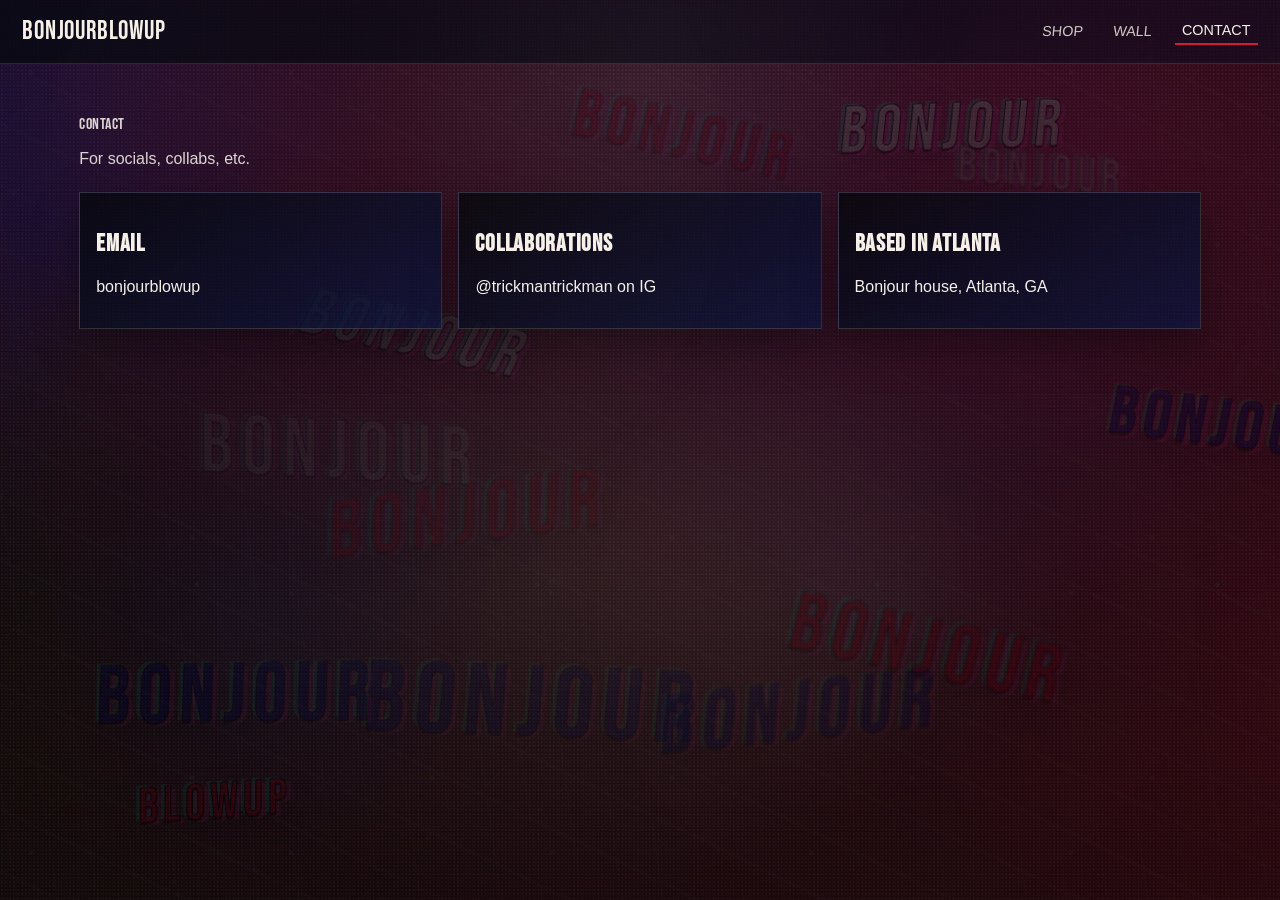
<file: contact.html>
<!DOCTYPE html>
<html lang="en">
<head>
  <meta charset="UTF-8" />
  <meta name="viewport" content="width=device-width, initial-scale=1.0" />
  <title>bonjourblowup | Contact</title>
  <link rel="preconnect" href="https://fonts.googleapis.com" />
  <link rel="preconnect" href="https://fonts.gstatic.com" crossorigin />
  <link href="https://fonts.googleapis.com/css2?family=Bebas+Neue&family=Inter:wght@400;500;600;700;800&display=swap" rel="stylesheet" />
  <link rel="stylesheet" href="style.css" />
</head>
<body>
  <div class="texture-layer texture-layer--noise" aria-hidden="true"></div>
  <div class="texture-layer texture-layer--paint" aria-hidden="true"></div>

  <header class="site-header">
    <a href="index.html" class="brand-mark">bonjourblowup</a>
    <button class="menu-toggle" aria-expanded="false" aria-label="Toggle menu">☰</button>
    <nav class="site-nav">
      <a href="shop.html">Shop</a>
      <a href="wall.html">Wall</a>
      <a href="contact.html" class="active">Contact</a>
    </nav>
  </header>

  <main class="inner-page">
    <!-- Contact section -->
    <section class="page-intro">
      <p class="eyebrow">CONTACT</p>
      <p>For socials, collabs, etc.</p>
    </section>

    <section class="contact-layout">
      <article class="contact-card">
        <h2>email</h2>
        <p>bonjourblowup</p>
      </article>
      <article class="contact-card">
        <h2>Collaborations</h2>
        <p>@trickmantrickman on IG</p>
      </article>
      <article class="contact-card">
        <h2>Based in Atlanta</h2>
        <p>Bonjour house, Atlanta, GA</p>
      </article>
    </section>
  </main>

  <script src="script.js"></script>
</body>
</html>
</file>
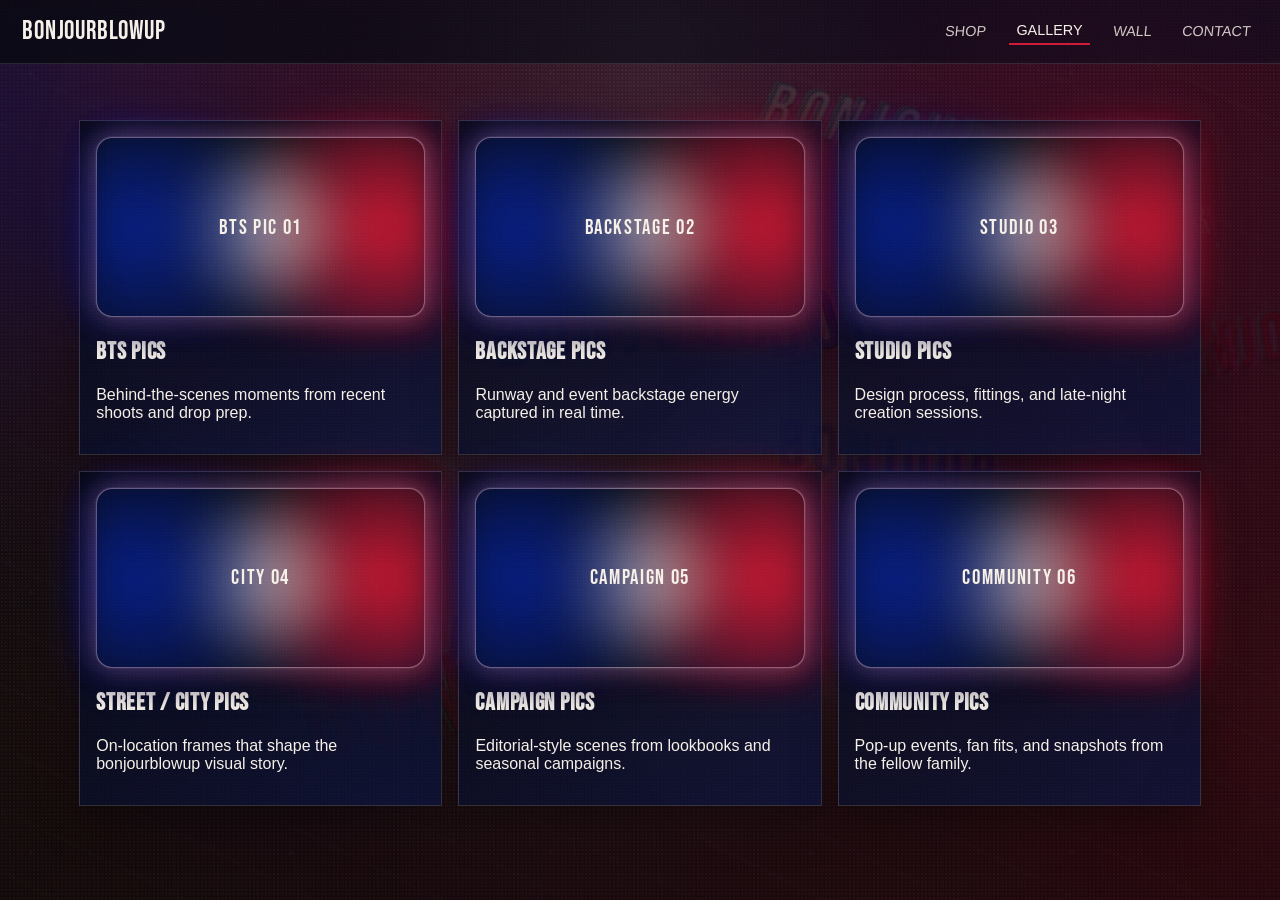
<file: gallery.html>
<!DOCTYPE html>
<html lang="en">
<head>
  <meta charset="UTF-8" />
  <meta name="viewport" content="width=device-width, initial-scale=1.0" />
  <title>bonjourblowup | Gallery</title>
  <link rel="preconnect" href="https://fonts.googleapis.com" />
  <link rel="preconnect" href="https://fonts.gstatic.com" crossorigin />
  <link href="https://fonts.googleapis.com/css2?family=Bebas+Neue&family=Inter:wght@400;500;600;700;800&display=swap" rel="stylesheet" />
  <link rel="stylesheet" href="style.css" />
</head>
<body>
  <div class="texture-layer texture-layer--noise" aria-hidden="true"></div>
  <div class="texture-layer texture-layer--paint" aria-hidden="true"></div>

  <header class="site-header">
    <a href="index.html" class="brand-mark">bonjourblowup</a>
    <button class="menu-toggle" aria-expanded="false" aria-label="Toggle menu">☰</button>
    <nav class="site-nav">
      <a href="shop.html">Shop</a>
      <a href="gallery.html" class="active">Gallery</a>
      <a href="wall.html">Wall</a>
      <a href="contact.html">Contact</a>
    </nav>
  </header>

  <main class="inner-page">
    <section class="gallery-grid" aria-label="Photo gallery placeholders">
      <article class="gallery-tile">
        <div class="gallery-placeholder">BTS PIC 01</div>
        <h2>BTS Pics</h2>
        <p>Behind-the-scenes moments from recent shoots and drop prep.</p>
      </article>
      <article class="gallery-tile">
        <div class="gallery-placeholder">BACKSTAGE 02</div>
        <h2>Backstage Pics</h2>
        <p>Runway and event backstage energy captured in real time.</p>
      </article>
      <article class="gallery-tile">
        <div class="gallery-placeholder">STUDIO 03</div>
        <h2>Studio Pics</h2>
        <p>Design process, fittings, and late-night creation sessions.</p>
      </article>
      <article class="gallery-tile">
        <div class="gallery-placeholder">CITY 04</div>
        <h2>Street / City Pics</h2>
        <p>On-location frames that shape the bonjourblowup visual story.</p>
      </article>
      <article class="gallery-tile">
        <div class="gallery-placeholder">CAMPAIGN 05</div>
        <h2>Campaign Pics</h2>
        <p>Editorial-style scenes from lookbooks and seasonal campaigns.</p>
      </article>
      <article class="gallery-tile">
        <div class="gallery-placeholder">COMMUNITY 06</div>
        <h2>Community Pics</h2>
        <p>Pop-up events, fan fits, and snapshots from the fellow family.</p>
      </article>
    </section>
  </main>

  <script src="script.js"></script>
</body>
</html>
</file>
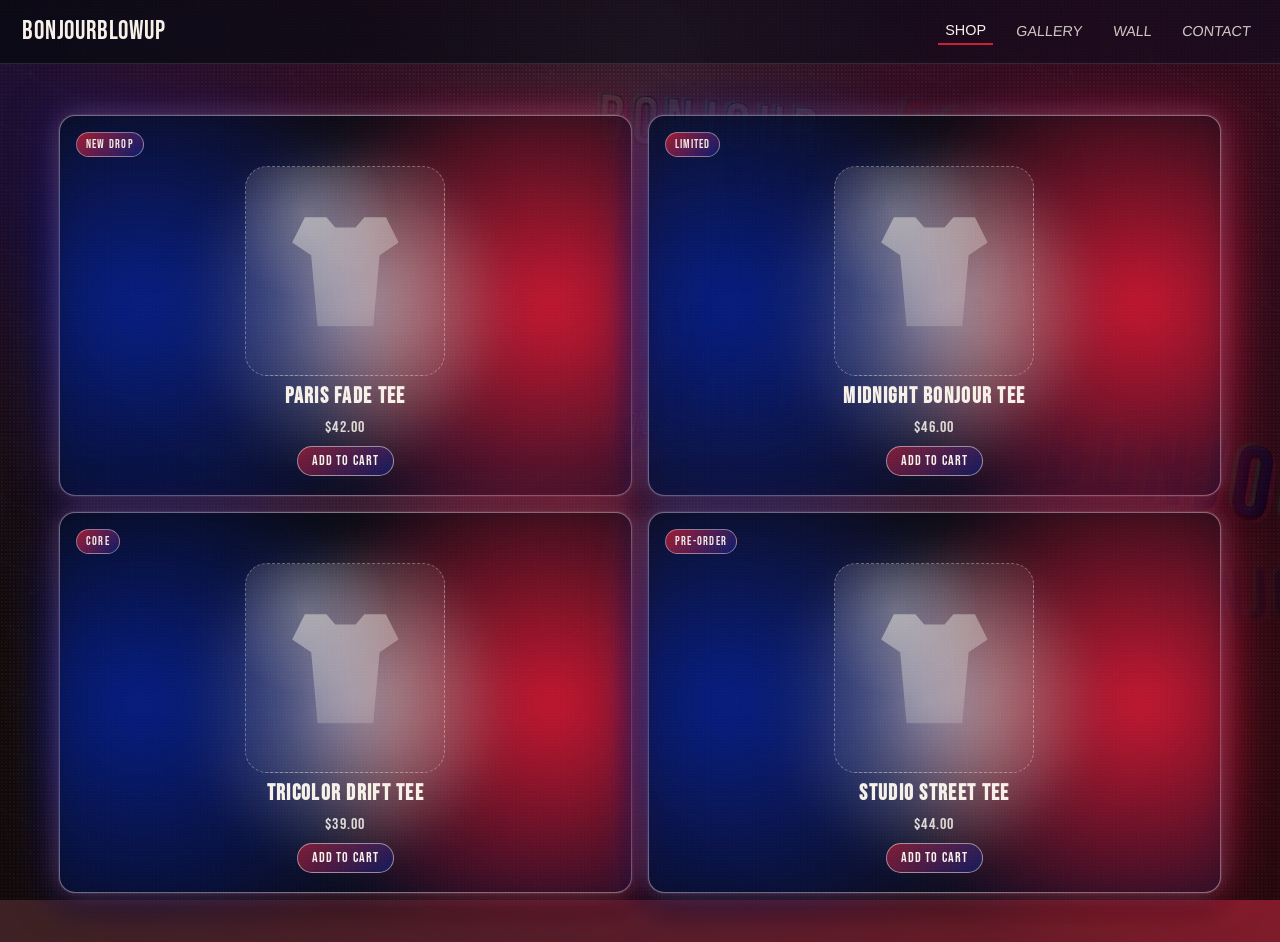
<file: shop.html>
<!DOCTYPE html>
<html lang="en">
<head>
  <meta charset="UTF-8" />
  <meta name="viewport" content="width=device-width, initial-scale=1.0" />
  <title>bonjourblowup | Shop</title>
  <link rel="preconnect" href="https://fonts.googleapis.com" />
  <link rel="preconnect" href="https://fonts.gstatic.com" crossorigin />
  <link href="https://fonts.googleapis.com/css2?family=Bebas+Neue&family=Inter:wght@400;500;600;700;800&display=swap" rel="stylesheet" />
  <link rel="stylesheet" href="style.css" />
</head>
<body>
  <div class="texture-layer texture-layer--noise" aria-hidden="true"></div>
  <div class="texture-layer texture-layer--paint" aria-hidden="true"></div>

  <header class="site-header">
    <a href="index.html" class="brand-mark">bonjourblowup</a>
    <button class="menu-toggle" aria-expanded="false" aria-label="Toggle menu">☰</button>
    <nav class="site-nav">
      <a href="shop.html" class="active">Shop</a>
      <a href="gallery.html">Gallery</a>
      <a href="wall.html">Wall</a>
      <a href="contact.html">Contact</a>
    </nav>
  </header>

  <main class="inner-page shop-page">
    <section class="france-flag-shop" aria-label="Shirt placeholders">
      <article class="shirt-placeholder">
        <p class="shirt-badge">New Drop</p>
        <div class="shirt-silhouette" aria-hidden="true"></div>
        <h2>Paris Fade Tee</h2>
        <p class="shirt-price">$42.00</p>
        <button class="shirt-cta" type="button">Add to cart</button>
      </article>
      <article class="shirt-placeholder">
        <p class="shirt-badge">Limited</p>
        <div class="shirt-silhouette" aria-hidden="true"></div>
        <h2>Midnight Bonjour Tee</h2>
        <p class="shirt-price">$46.00</p>
        <button class="shirt-cta" type="button">Add to cart</button>
      </article>
      <article class="shirt-placeholder">
        <p class="shirt-badge">Core</p>
        <div class="shirt-silhouette" aria-hidden="true"></div>
        <h2>Tricolor Drift Tee</h2>
        <p class="shirt-price">$39.00</p>
        <button class="shirt-cta" type="button">Add to cart</button>
      </article>
      <article class="shirt-placeholder">
        <p class="shirt-badge">Pre-Order</p>
        <div class="shirt-silhouette" aria-hidden="true"></div>
        <h2>Studio Street Tee</h2>
        <p class="shirt-price">$44.00</p>
        <button class="shirt-cta" type="button">Add to cart</button>
      </article>
    </section>
  </main>

  <script src="script.js"></script>
</body>
</html>
</file>
<file: style.css>
/* =========================================
   bonjourblowup - Global Design System
========================================= */
:root {
  --blue: #1236be;
  --blue-deep: #08155f;
  --cream: #f6f0e8;
  --red: #d01b36;
  --black: #0a0a0d;
  --ink: #111320;
  --shadow: 0 16px 40px rgba(0, 0, 0, 0.35);
}

* {
  box-sizing: border-box;
}

html {
  scroll-behavior: smooth;
}

body {
  margin: 0;
  color: var(--cream);
  font-family: "Oswald", sans-serif;
  background:
    conic-gradient(from 100deg at 20% 22%, rgba(255, 28, 28, 0.3), rgba(0, 85, 255, 0.1), rgba(255, 255, 255, 0.05), rgba(255, 28, 28, 0.3)),
    radial-gradient(circle at 10% 14%, rgba(186, 31, 52, 0.56), transparent 34%),
    radial-gradient(circle at 72% 30%, rgba(11, 31, 121, 0.62), transparent 36%),
    radial-gradient(circle at 52% 54%, rgba(246, 240, 232, 0.16), transparent 44%),
    linear-gradient(152deg, #010103 0%, #060714 46%, #050716 67%, #190710 100%);
  min-height: 100vh;
  overflow-x: hidden;
  position: relative;
  isolation: isolate;
}

body.overlay-open {
  overflow: hidden;
}

body.home-page > *:not(.entry-overlay) {
  transition: filter 0.75s cubic-bezier(0.22, 1, 0.36, 1), opacity 0.45s ease;
}

body.home-page.pre-entry > *:not(.entry-overlay) {
  filter: blur(8px);
  pointer-events: none;
  user-select: none;
}

body.home-page.entering-shop > *:not(.entry-overlay) {
  filter: blur(0) saturate(1.08);
  opacity: 1;
}

body.home-page.shop-audio-active .entry-overlay__button {
  animation: buttonHackPulse 0.75s steps(2, end) infinite, buttonAudioFlash 0.24s ease-out 1;
}

body.home-page.shop-audio-active .entry-overlay::after {
  opacity: 0.35;
  filter: brightness(1.15) saturate(1.3);
}

h1,
h2,
h3,
.brand-mark,
.eyebrow,
.tag,
.btn {
  font-family: "Bebas Neue", sans-serif;
  letter-spacing: 0.03em;
}

a {
  color: inherit;
  text-decoration: none;
}

body::before {
  content: "";
  position: fixed;
  inset: -8%;
  z-index: -4;
  pointer-events: none;
  background:
    conic-gradient(from 190deg at 14% 34%, rgba(255, 128, 31, 0.2), rgba(129, 74, 255, 0.22), rgba(255, 68, 189, 0.18), rgba(255, 128, 31, 0.2)),
    radial-gradient(circle at 8% 18%, rgba(11, 31, 121, 0.52), transparent 24%),
    radial-gradient(circle at 24% 68%, rgba(11, 31, 121, 0.44), transparent 19%),
    radial-gradient(circle at 50% 16%, rgba(246, 240, 232, 0.3), transparent 26%),
    radial-gradient(circle at 64% 62%, rgba(246, 240, 232, 0.18), transparent 20%),
    radial-gradient(circle at 79% 26%, rgba(186, 31, 52, 0.48), transparent 20%),
    radial-gradient(circle at 94% 74%, rgba(186, 31, 52, 0.35), transparent 24%);
  filter: blur(14px) saturate(1.15);
  opacity: 0.95;
}

body::after {
  content: "";
  position: fixed;
  inset: 0;
  z-index: -3;
  pointer-events: none;
  opacity: 0.38;
  background-image:
    radial-gradient(circle at 12% 28%, rgba(255, 105, 180, 0.35) 0 2px, transparent 2.5px),
    radial-gradient(circle at 58% 72%, rgba(39, 255, 206, 0.35) 0 2px, transparent 2.5px),
    radial-gradient(circle at 80% 24%, rgba(255, 191, 73, 0.32) 0 2px, transparent 2.5px),
    repeating-linear-gradient(
      26deg,
      transparent 0 24px,
      rgba(255, 255, 255, 0.05) 24px 28px,
      transparent 28px 56px
    );
  background-size: 260px 260px, 340px 340px, 240px 240px, 100% 100%;
  mix-blend-mode: screen;
  filter: blur(0.35px) saturate(1.4) contrast(1.12);
}

body .grit-overlay {
  position: fixed;
  inset: 0;
  pointer-events: none;
}

body .grit-overlay--dark {
  z-index: -2;
  background:
    linear-gradient(180deg, rgba(0, 0, 0, 0.56), rgba(0, 0, 0, 0.72)),
    radial-gradient(circle at 18% 20%, rgba(186, 31, 52, 0.2), transparent 35%),
    radial-gradient(circle at 80% 34%, rgba(11, 31, 121, 0.24), transparent 40%);
}

body .grit-overlay--grain {
  z-index: 45;
  opacity: 0.16;
  mix-blend-mode: soft-light;
  background-image:
    radial-gradient(circle, rgba(255, 255, 255, 0.6) 0.7px, transparent 0.8px),
    radial-gradient(circle, rgba(255, 255, 255, 0.45) 0.7px, transparent 0.8px);
  background-size: 3px 3px, 5px 5px;
  background-position: 0 0, 1px 2px;
  animation: grainShift 0.18s steps(3, end) infinite;
}

body .grit-overlay--scratches {
  z-index: 44;
  opacity: 0.1;
  mix-blend-mode: overlay;
  background-image:
    repeating-linear-gradient(82deg, transparent 0 16px, rgba(255, 255, 255, 0.18) 16px 17px, transparent 17px 40px),
    repeating-linear-gradient(-42deg, transparent 0 22px, rgba(255, 255, 255, 0.14) 22px 23px, transparent 23px 54px),
    radial-gradient(circle at 30% 20%, rgba(255, 255, 255, 0.22), transparent 30%),
    radial-gradient(circle at 70% 68%, rgba(255, 255, 255, 0.18), transparent 28%);
  filter: blur(0.45px);
}

/* =========================================
   Global layered textures
========================================= */
.texture-layer {
  position: fixed;
  inset: 0;
  pointer-events: none;
  z-index: -2;
}

.texture-layer--noise {
  z-index: -1;
  opacity: 0.33;
  background-image:
    radial-gradient(rgba(255, 255, 255, 0.26) 0.8px, transparent 0.8px),
    repeating-linear-gradient(0deg, rgba(255, 255, 255, 0.03) 0 1px, transparent 1px 3px);
  background-size: 4px 4px, 100% 3px;
  mix-blend-mode: soft-light;
  animation: grainShift 0.25s steps(4, end) infinite;
}

.texture-layer--paint {
  background:
    radial-gradient(ellipse at 12% 25%, rgba(11, 31, 121, 0.36) 0%, rgba(11, 31, 121, 0) 46%),
    radial-gradient(ellipse at 44% 64%, rgba(246, 240, 232, 0.18) 0%, rgba(246, 240, 232, 0) 42%),
    radial-gradient(ellipse at 82% 34%, rgba(186, 31, 52, 0.36) 0%, rgba(186, 31, 52, 0) 46%);
  filter: blur(4px);
}

.floating-bonjour-layer {
  position: fixed;
  inset: 0;
  pointer-events: none;
  z-index: -3;
  overflow: hidden;
}

.floating-bonjour {
  position: absolute;
  font-family: "Bebas Neue", sans-serif;
  letter-spacing: 0.1em;
  text-transform: uppercase;
  opacity: var(--alpha, 0.5);
  filter: contrast(1.22) saturate(1.34) blur(var(--blur, 1px));
  transform: rotate(var(--tilt, -4deg)) scale(var(--scale, 1.04)) skewX(var(--skew, -3deg));
  -webkit-text-stroke: 1px rgba(5, 10, 26, 0.92);
  text-shadow:
    0 2px 0 rgba(0, 0, 0, 0.55),
    5px 3px 0 rgba(255, 73, 179, 0.28),
    -4px -2px 0 rgba(64, 255, 212, 0.3),
    -1px 1px 18px rgba(255, 255, 255, 0.12),
    0 8px 26px rgba(0, 0, 0, 0.45);
  animation: bonjourFloat var(--duration, 18s) ease-in-out infinite, bonjourFlicker var(--flicker, 2.4s) steps(2, end) infinite;
  animation-delay: var(--delay, 0s);
  mix-blend-mode: hard-light;
}

.floating-bonjour:nth-child(3n + 1) {
  color: rgba(11, 31, 121, 0.72);
}

.floating-bonjour:nth-child(3n + 2) {
  color: rgba(246, 240, 232, 0.56);
}

.floating-bonjour:nth-child(3n + 3) {
  color: rgba(186, 31, 52, 0.72);
}

@keyframes bonjourFloat {
  0%, 100% { transform: translate3d(0, 0, 0) rotate(-2deg); }
  25% { transform: translate3d(18px, -24px, 0) rotate(0.5deg); }
  50% { transform: translate3d(-14px, -50px, 0) rotate(2deg); }
  75% { transform: translate3d(-22px, -20px, 0) rotate(-1.5deg); }
}

@keyframes bonjourFlicker {
  0%,
  100% {
    opacity: 0.48;
    filter: contrast(1.12) saturate(1.2) blur(1px);
  }
  38% {
    opacity: 0.56;
    filter: contrast(1.24) saturate(1.35) blur(1.35px);
  }
  74% {
    opacity: 0.44;
    filter: contrast(1.02) saturate(1.15) blur(1.15px);
  }
}

/* =========================================
   Header / Navigation
========================================= */
.site-header {
  position: sticky;
  top: 0;
  z-index: 20;
  display: flex;
  align-items: center;
  justify-content: space-between;
  padding: 1rem 1.4rem;
  backdrop-filter: blur(8px);
  background: linear-gradient(90deg, rgba(8, 9, 14, 0.78), rgba(9, 12, 32, 0.46));
  border-bottom: 1px solid rgba(246, 240, 232, 0.12);
}

.brand-mark {
  font-size: clamp(1.5rem, 2vw, 2rem);
  text-transform: uppercase;
}

.site-nav {
  display: flex;
  gap: 1rem;
  align-items: center;
}

.site-nav a {
  opacity: 0.82;
  text-transform: uppercase;
  font-size: 0.9rem;
  padding: 0.35rem 0.45rem;
  border-bottom: 2px solid transparent;
  transition: color 0.35s ease, border-color 0.35s ease, opacity 0.35s ease, transform 0.35s ease;
  transform: skewX(-6deg);
}

.site-nav a:hover,
.site-nav a.active {
  opacity: 1;
  border-color: var(--red);
  transform: translateY(-1px);
}

.menu-toggle {
  display: none;
  background: transparent;
  color: var(--cream);
  border: 1px solid rgba(246, 240, 232, 0.35);
  padding: 0.25rem 0.5rem;
}

/* =========================================
   Hero section
========================================= */
.hero {
  min-height: calc(100vh - 78px);
  position: relative;
  display: grid;
  place-items: center;
  padding: 3rem 1.25rem;
  overflow: hidden;
}

.hero-content {
  max-width: 880px;
  text-align: center;
  position: relative;
  z-index: 3;
}

.eyebrow {
  color: rgba(246, 240, 232, 0.86);
  font-size: 1rem;
  margin: 0 0 0.6rem;
}

.hero h1,
.page-intro h1 {
  margin: 0;
  text-transform: uppercase;
  font-size: clamp(3.8rem, 14vw, 10rem);
  line-height: 0.95;
  text-shadow:
    0 6px 16px rgba(0, 0, 0, 0.7),
    -2px 1px 0 rgba(186, 31, 52, 0.4),
    3px -2px 0 rgba(11, 31, 121, 0.38),
    1px 2px 14px rgba(255, 255, 255, 0.18);
}

.hero-copy {
  margin: 1.2rem auto;
  max-width: 680px;
  font-size: clamp(1rem, 2.3vw, 1.22rem);
  color: rgba(246, 240, 232, 0.95);
}

.hero-title {
  position: relative;
  display: inline-block;
  font-size: clamp(2rem, 8vw, 4.5rem) !important;
  letter-spacing: 0.08em;
  transform: skewX(-4deg) rotate(-0.8deg);
  text-shadow:
    2px 2px 0 rgba(0, 0, 0, 0.95),
    -5px 2px 0 rgba(186, 31, 52, 0.62),
    5px -2px 0 rgba(11, 31, 121, 0.6),
    0 0 20px rgba(246, 240, 232, 0.22),
    0 10px 28px rgba(0, 0, 0, 0.82);
  animation: titleFlicker 8.5s steps(2, end) infinite;
  will-change: filter, transform;
}

.hero-title::before,
.hero-title::after,
.hero-title__layer {
  content: attr(data-title);
  position: absolute;
  inset: 0;
  pointer-events: none;
  text-transform: uppercase;
}

.hero-title::before {
  --layer-x: 8px;
  --layer-y: 3px;
  --layer-r: 0.8deg;
  --layer-skew: -8deg;
  color: rgba(186, 31, 52, 0.68);
  transform: translate(var(--layer-x), var(--layer-y)) skewX(var(--layer-skew, 0deg)) rotate(var(--layer-r));
  filter: blur(1.4px);
  mix-blend-mode: screen;
  animation: titleLayerGlitch 12s steps(1, end) infinite;
}

.hero-title::after {
  --layer-x: -8px;
  --layer-y: -4px;
  --layer-r: -1.2deg;
  color: rgba(55, 124, 255, 0.72);
  transform: translate(var(--layer-x), var(--layer-y)) rotate(var(--layer-r));
  opacity: 0.86;
  animation: titleLayerGlitch 12s steps(1, end) infinite reverse;
}

.hero-title__layer {
  color: rgba(246, 240, 232, 0.4);
  transform: translate(3px, -4px) rotate(0.4deg);
  mix-blend-mode: lighten;
  animation: titleGhostShift 2.7s steps(2, end) infinite;
}

.hero-art {
  position: absolute;
  width: clamp(220px, 26vw, 380px);
  opacity: 0.31;
  filter: saturate(1.08) contrast(1.26) brightness(1.42);
  mix-blend-mode: screen;
  transform: rotate(-8deg) scale(1.04);
}

.hero-art img {
  width: 100%;
  display: block;
}

.hero-art::after {
  content: "";
  position: absolute;
  inset: 0;
  background-image: var(--hero-image);
  background-size: cover;
  background-position: center;
  transform: translate(var(--ghost-x, 12px), var(--ghost-y, 8px)) rotate(var(--ghost-tilt, -2deg)) scale(1.06);
  opacity: 0.35;
  filter: saturate(1.35) contrast(1.35) brightness(1.22);
  mix-blend-mode: overlay;
}

.hero-art--left {
  left: 3%;
  bottom: 10%;
  --hero-image: url("images/bonjour-1.png");
  --ghost-x: 16px;
  --ghost-y: 10px;
  --ghost-tilt: -4deg;
}

.hero-art--right {
  right: 2%;
  top: 13%;
  transform: rotate(12deg) scale(1.05);
  --hero-image: url("images/bonjour-2.png");
  --ghost-x: -14px;
  --ghost-y: 12px;
  --ghost-tilt: 3deg;
  mix-blend-mode: overlay;
}

@keyframes grainShift {
  0% { transform: translate3d(0, 0, 0); }
  25% { transform: translate3d(-1%, 1%, 0); }
  50% { transform: translate3d(1%, -1%, 0); }
  75% { transform: translate3d(0.5%, 1.2%, 0); }
  100% { transform: translate3d(0, 0, 0); }
}

@keyframes titleFlicker {
  0%, 100% { opacity: 1; filter: saturate(1.05) contrast(1.1); }
  68% { opacity: 1; filter: saturate(1.08) contrast(1.12); }
  69% { opacity: 0.96; filter: saturate(1.13) contrast(1.16); }
  70% { opacity: 1; }
  91% { filter: saturate(1.14) contrast(1.17); }
  92% { opacity: 0.95; transform: skewX(-4.5deg) rotate(-0.85deg); }
  93% { opacity: 1; transform: skewX(-4deg) rotate(-0.8deg); }
}

@keyframes titleGhostShift {
  0%, 100% { transform: translate(3px, -4px) rotate(0.4deg); opacity: 0.42; }
  22% { transform: translate(5px, -3px) rotate(0.8deg); opacity: 0.35; }
  23% { transform: translate(2px, -5px) rotate(-0.3deg); opacity: 0.5; }
  74% { transform: translate(4px, -2px) rotate(0.6deg); opacity: 0.38; }
}

@keyframes titleLayerGlitch {
  0%, 96%, 100% { transform: translate(var(--layer-x, 0), var(--layer-y, 0)) skewX(var(--layer-skew, 0deg)) rotate(var(--layer-r, 0deg)); }
  97% { transform: translate(calc(var(--layer-x, 0) + 1px), calc(var(--layer-y, 0) - 1px)) skewX(var(--layer-skew, 0deg)) rotate(calc(var(--layer-r, 0deg) + 0.3deg)); }
  98% { transform: translate(calc(var(--layer-x, 0) - 1px), calc(var(--layer-y, 0) + 1px)) skewX(var(--layer-skew, 0deg)) rotate(calc(var(--layer-r, 0deg) - 0.2deg)); }
}

/* =========================================
   Entry overlay
========================================= */
.entry-overlay {
  position: fixed;
  inset: 0;
  z-index: 60;
  display: grid;
  place-items: center;
  padding: 1rem;
  background:
    radial-gradient(circle at 50% 10%, rgba(246, 240, 232, 0.18), transparent 48%),
    radial-gradient(circle at 15% 80%, rgba(186, 31, 52, 0.25), transparent 42%),
    radial-gradient(circle at 80% 25%, rgba(11, 31, 121, 0.34), transparent 46%),
    rgba(5, 6, 12, 0.72);
  backdrop-filter: blur(5px);
  opacity: 1;
  visibility: visible;
  overflow: hidden;
  transition: opacity 0.82s cubic-bezier(0.22, 1, 0.36, 1), visibility 0.82s cubic-bezier(0.22, 1, 0.36, 1), backdrop-filter 0.82s ease;
  will-change: opacity;
}

.entry-overlay::before,
.entry-overlay::after {
  content: "";
  position: absolute;
  inset: -20%;
  pointer-events: none;
  mix-blend-mode: screen;
}

.entry-overlay::before {
  content: none;
}

.entry-overlay::after {
  background-image: radial-gradient(rgba(255, 255, 255, 0.24) 0.8px, transparent 0.8px);
  background-size: 4px 4px;
  animation: overlayNoise 0.3s steps(3, end) infinite;
  opacity: 0.2;
}

.entry-overlay.is-hidden {
  opacity: 0;
  visibility: hidden;
  pointer-events: none;
}

.entry-overlay__panel {
  position: relative;
  width: min(96vw, 1500px);
  height: min(94vh, 980px);
  isolation: isolate;
  padding: 0 0 1.1rem;
  transform: scale(0.88) translateY(32px) rotateX(6deg);
  opacity: 0;
  animation: enterPanel 1.02s cubic-bezier(0.2, 0.9, 0.2, 1.06) forwards;
  will-change: transform, opacity;
}

.entry-overlay__popups {
  position: relative;
  width: 100%;
  height: 100%;
}

.entry-overlay__popup {
  position: absolute;
  top: 50%;
  left: 50%;
  width: min(54vw, 780px);
  height: min(56vh, 560px);
  object-fit: contain;
  object-position: center;
  border: 0;
  background: rgba(8, 9, 15, 0.68);
  padding: clamp(0.2rem, 0.75vw, 0.55rem);
  box-shadow: 0 22px 55px rgba(0, 0, 0, 0.58);
  border: 1px solid rgba(246, 240, 232, 0.2);
  animation: popupJitter 0.75s steps(2, end) infinite;
}

.entry-overlay__popup--1 {
  z-index: 1;
  transform: translate(-118%, -76%) rotate(-12deg);
  opacity: 0.52;
  animation-delay: -0.63s;
}

.entry-overlay__popup--2 {
  z-index: 2;
  transform: translate(8%, -82%) rotate(10deg);
  opacity: 0.58;
  animation-delay: -0.35s;
}

.entry-overlay__popup--3 {
  z-index: 3;
  transform: translate(-126%, -10%) rotate(-6deg);
  opacity: 0.62;
  animation-delay: -0.15s;
}

.entry-overlay__popup--4 {
  z-index: 4;
  transform: translate(20%, -18%) rotate(7deg);
  opacity: 0.68;
  animation-delay: -0.54s;
}

.entry-overlay__popup--5 {
  z-index: 5;
  transform: translate(-58%, -58%) rotate(-2deg);
  opacity: 0.78;
  animation-delay: -0.82s;
}

.entry-overlay__popup--6 {
  z-index: 6;
  transform: translate(-38%, -44%) rotate(3deg);
  opacity: 0.96;
  animation-delay: -0.25s;
}

.entry-overlay__actions {
  position: absolute;
  left: 50%;
  bottom: clamp(0.75rem, 2.5vh, 1.8rem);
  transform: translateX(-50%);
  width: min(84vw, 420px);
  margin: 0;
  z-index: 9;
}

.entry-overlay__button {
  position: relative;
  overflow: hidden;
  isolation: isolate;
  width: 100%;
  margin-top: 0;
  font-size: 1.22rem;
  letter-spacing: 0.08em;
  border: 1px solid rgba(246, 240, 232, 0.42);
  background:
    linear-gradient(120deg, rgba(6, 12, 44, 0.7), rgba(186, 31, 52, 0.95) 60%, rgba(246, 240, 232, 0.18));
  text-shadow: 0 2px 8px rgba(0, 0, 0, 0.55);
  box-shadow:
    inset 0 0 0 1px rgba(255, 255, 255, 0.08),
    0 20px 34px rgba(0, 0, 0, 0.52);
  animation: buttonHackPulse 1.4s steps(2, end) infinite;
}

.entry-overlay__button::before {
  content: "";
  position: absolute;
  top: -20%;
  left: -160%;
  width: 65%;
  height: 150%;
  background: linear-gradient(110deg, transparent, rgba(255, 255, 255, 0.66), transparent);
  transform: skewX(-18deg);
  transition: left 0.65s cubic-bezier(0.22, 1, 0.36, 1);
  z-index: -1;
}

.entry-overlay__button:hover::before,
.entry-overlay__button:focus-visible::before {
  left: 150%;
}

.entry-overlay__button:focus-visible {
  outline: 2px solid rgba(246, 240, 232, 0.9);
  outline-offset: 2px;
}

.entry-overlay.is-closing .entry-overlay__button {
  animation: buttonBurst 0.55s ease-out forwards;
}

.entry-overlay.is-closing .entry-overlay__panel,
.entry-overlay.is-closing .entry-overlay__actions {
  animation: leavePanel 0.78s cubic-bezier(0.16, 1, 0.3, 1) forwards;
}

.entry-overlay.is-closing .entry-overlay__popup {
  animation: popupSettle 0.62s cubic-bezier(0.22, 1, 0.36, 1) forwards;
}

.entry-overlay.is-closing::before,
.entry-overlay.is-closing::after {
  animation: none;
}

.entry-overlay.is-closing {
  backdrop-filter: blur(9px);
}

@keyframes enterPanel {
  from {
    transform: perspective(900px) scale(0.86) translateY(42px) rotateX(9deg);
    opacity: 0;
    filter: blur(8px);
  }
  to {
    transform: perspective(900px) scale(1) translateY(0) rotateX(0deg);
    opacity: 1;
    filter: blur(0);
  }
}

@keyframes leavePanel {
  from {
    transform: translate3d(0, 0, 0) scale(1);
    opacity: 1;
  }
  to {
    transform: translate3d(0, -16px, 0) scale(1.02);
    opacity: 0;
  }
}

@keyframes popupSettle {
  from {
    filter: blur(0);
  }
  to {
    opacity: 0;
    filter: blur(3px);
    transform: translate(-50%, -50%) scale(1.02);
  }
}

@keyframes buttonBurst {
  from {
    transform: scale(1);
    filter: saturate(1);
  }
  to {
    transform: scale(1.04);
    filter: saturate(1.2) brightness(1.08);
  }
}

@keyframes buttonAudioFlash {
  0% {
    transform: scale(1);
    filter: brightness(1) saturate(1);
    box-shadow:
      inset 0 0 0 1px rgba(255, 255, 255, 0.08),
      0 20px 34px rgba(0, 0, 0, 0.52);
  }
  40% {
    transform: scale(1.035);
    filter: brightness(1.3) saturate(1.3);
    box-shadow:
      inset 0 0 0 1px rgba(255, 255, 255, 0.2),
      0 0 20px rgba(246, 240, 232, 0.35),
      0 0 36px rgba(186, 31, 52, 0.35);
  }
  100% {
    transform: scale(1);
    filter: brightness(1) saturate(1);
    box-shadow:
      inset 0 0 0 1px rgba(255, 255, 255, 0.08),
      0 20px 34px rgba(0, 0, 0, 0.52);
  }
}

@keyframes overlaySweep {
  from {
    transform: rotate(0deg) scale(1.05);
  }
  to {
    transform: rotate(360deg) scale(1.05);
  }
}

@keyframes overlayNoise {
  from {
    transform: translate3d(0, 0, 0);
  }
  to {
    transform: translate3d(-1%, 1%, 0);
  }
}

@keyframes ghostImageHack {
  0%, 62% {
    opacity: 0;
    transform: translate3d(0, 0, 0) scale(1);
  }
  67% {
    opacity: 0.42;
    transform: translate3d(8px, -6px, 0) scale(1.02);
  }
  72% {
    opacity: 0;
    transform: translate3d(0, 0, 0) scale(1);
  }
  79% {
    opacity: 0.35;
    transform: translate3d(-10px, 7px, 0) scale(0.99);
  }
  100% {
    opacity: 0;
    transform: translate3d(0, 0, 0) scale(1);
  }
}

@keyframes popupJitter {
  0%,
  100% {
    filter: saturate(1) contrast(1);
  }

  50% {
    filter: saturate(1.12) contrast(1.08);
  }
}

@keyframes buttonHackPulse {
  0%, 70%, 100% {
    transform: translateY(0);
    filter: saturate(1);
  }
  74% {
    transform: translateY(-1px) translateX(1px);
    filter: saturate(1.35) contrast(1.1);
  }
  78% {
    transform: translateY(1px) translateX(-1px);
    filter: saturate(0.85) contrast(1.25);
  }
}

@media (max-width: 900px) {
  .entry-overlay__panel {
    width: min(96vw, 700px);
    height: min(92vh, 740px);
  }

  .entry-overlay__popup {
    width: min(62vw, 330px);
    height: min(38vh, 260px);
  }

  .entry-overlay__popup--1 {
    transform: translate(-92%, -86%) rotate(-10deg);
  }

  .entry-overlay__popup--2 {
    transform: translate(-14%, -90%) rotate(8deg);
  }

  .entry-overlay__popup--3 {
    transform: translate(-94%, -28%) rotate(-5deg);
  }

  .entry-overlay__popup--4 {
    transform: translate(-10%, -26%) rotate(6deg);
  }

  .entry-overlay__popup--5 {
    transform: translate(-58%, -55%) rotate(-2deg);
  }

  .entry-overlay__popup--6 {
    transform: translate(-44%, -50%) rotate(2deg);
  }

  .entry-overlay__actions {
    width: min(88vw, 360px);
    bottom: 0.85rem;
  }

  .entry-overlay__button {
    font-size: 1.05rem;
    padding: 0.6rem 0.9rem;
  }
}

@media (prefers-reduced-motion: reduce) {
  .entry-overlay,
  .entry-overlay__panel,
  .entry-overlay__popup,
  .entry-overlay__actions,
  .entry-overlay__button,
  .entry-overlay::before,
  .entry-overlay::after {
    animation: none !important;
    transition-duration: 0.01ms !important;
  }
}

/* =========================================
   Buttons and shared sections
========================================= */
.cta-row {
  margin-top: 1.5rem;
  display: flex;
  flex-wrap: wrap;
  justify-content: center;
  gap: 0.75rem;
}

.btn {
  display: inline-block;
  font-size: 1.1rem;
  letter-spacing: 0.06em;
  text-transform: uppercase;
  padding: 0.7rem 1.1rem;
  border: 1px solid transparent;
  transition: transform 0.35s cubic-bezier(0.22, 1, 0.36, 1), box-shadow 0.35s ease, filter 0.35s ease;
  transform: skewX(-5deg);
}

.btn:hover {
  transform: skewX(-5deg) translateY(-3px) scale(1.02);
  filter: saturate(1.1);
}

.btn--solid {
  background: linear-gradient(110deg, var(--red), #8b1224 60%);
  border-color: rgba(255, 255, 255, 0.2);
  box-shadow: var(--shadow);
}

.btn--outline {
  border-color: rgba(246, 240, 232, 0.6);
  background: rgba(11, 31, 121, 0.24);
}

.btn--ghost {
  background: rgba(0, 0, 0, 0.45);
  border-color: rgba(186, 31, 52, 0.72);
}

.section-wrap,
.inner-page {
  max-width: 1160px;
  margin: 0 auto;
  padding: 2rem 1.2rem 3rem;
}

.statement-grid {
  display: grid;
  grid-template-columns: repeat(12, 1fr);
  gap: 1rem;
}

.statement-block {
  border: 1px solid rgba(246, 240, 232, 0.18);
  padding: 1.15rem;
  background:
    linear-gradient(135deg, rgba(8, 14, 45, 0.82), rgba(0, 0, 0, 0.65)),
    repeating-linear-gradient(
      90deg,
      rgba(255, 255, 255, 0.02),
      rgba(255, 255, 255, 0.02) 1px,
      transparent 1px,
      transparent 6px
    );
  box-shadow: var(--shadow);
}

.statement-block--main {
  grid-column: span 6;
}

.statement-block--accent,
.statement-block--message {
  grid-column: span 3;
}

.tag {
  margin: 0;
  color: rgba(246, 240, 232, 0.74);
  font-size: 1rem;
}

.statement-block h2,
.statement-block h3 {
  font-size: clamp(1.8rem, 4vw, 2.5rem);
  margin: 0.45rem 0 0.8rem;
}

.inline-link {
  color: #ff6d81;
  text-transform: uppercase;
  font-size: 0.85rem;
}

/* =========================================
   Ticker and inner pages
========================================= */
.ticker {
  overflow: hidden;
  border-block: 1px solid rgba(246, 240, 232, 0.24);
  margin-bottom: 2rem;
}

.ticker-track {
  display: flex;
  gap: 2.2rem;
  text-transform: uppercase;
  letter-spacing: 0.08em;
  font-family: "Bebas Neue", sans-serif;
  font-size: 1.4rem;
  color: rgba(246, 240, 232, 0.9);
  padding: 0.7rem 0;
  width: max-content;
  animation: scrollTicker 18s linear infinite;
}

@keyframes scrollTicker {
  from { transform: translateX(0); }
  to { transform: translateX(-50%); }
}

.page-intro {
  margin-top: 1.2rem;
  max-width: 850px;
}

.page-intro p {
  color: rgba(246, 240, 232, 0.88);
}

.editorial-columns,
.product-grid,
.contact-layout {
  display: grid;
  grid-template-columns: repeat(3, 1fr);
  gap: 1rem;
  margin-top: 1.5rem;
}

.editorial-columns article,
.product-tile,
.contact-card,
.wall-form,
.note {
  background: linear-gradient(150deg, rgba(7, 8, 12, 0.84), rgba(13, 21, 62, 0.78));
  border: 1px solid rgba(246, 240, 232, 0.16);
  box-shadow: var(--shadow);
}

.editorial-columns article,
.product-tile,
.contact-card {
  padding: 1rem;
}

.quote-banner {
  margin-top: 1.4rem;
  background: linear-gradient(90deg, rgba(186, 31, 52, 0.35), rgba(11, 31, 121, 0.3));
  border: 1px solid rgba(246, 240, 232, 0.2);
  padding: 1rem;
  text-transform: uppercase;
  font-family: "Bebas Neue", sans-serif;
  font-size: 2rem;
}

.product-status {
  display: inline-block;
  font-size: 0.75rem;
  text-transform: uppercase;
  letter-spacing: 0.1em;
  color: #ffd8de;
  background: rgba(186, 31, 52, 0.5);
  padding: 0.2rem 0.5rem;
}

/* =========================================
   Rebuilt shop page
========================================= */
.shop-page {
  max-width: 1200px;
}

.france-flag-shop {
  margin-top: 1.2rem;
  padding: 0;
  border: none;
  box-shadow: none;
  background: transparent;
  display: grid;
  grid-template-columns: repeat(2, minmax(0, 1fr));
  gap: 1rem;
}

.shirt-placeholder {
  position: relative;
  isolation: isolate;
  min-height: 220px;
  display: grid;
  grid-template-rows: auto 1fr auto auto auto;
  align-items: center;
  justify-items: center;
  gap: 0.55rem;
  padding: 1rem 1rem 1.2rem;
  text-transform: uppercase;
  font-family: "Bebas Neue", sans-serif;
  letter-spacing: 0.08em;
  font-size: 1.3rem;
  color: #f6f0e8;
  border: 1px solid rgba(246, 240, 232, 0.52);
  border-radius: 16px;
  background: linear-gradient(160deg, rgba(8, 9, 14, 0.88), rgba(8, 15, 43, 0.8));
  box-shadow:
    0 0 0 1px rgba(246, 240, 232, 0.1),
    0 18px 30px rgba(0, 0, 0, 0.35);
  overflow: visible;
  transition: transform 0.45s cubic-bezier(0.22, 1, 0.36, 1), box-shadow 0.45s ease, border-color 0.35s ease, filter 0.35s ease;
  transform-style: preserve-3d;
  will-change: transform;
  cursor: pointer;
}

.shirt-placeholder:hover {
  transform: translateY(-10px) scale(1.015);
  border-color: rgba(246, 240, 232, 0.76);
  box-shadow:
    0 0 0 1px rgba(246, 240, 232, 0.18),
    0 30px 44px rgba(0, 0, 0, 0.52);
  filter: saturate(1.15) contrast(1.08);
}

.shirt-badge {
  margin: 0;
  align-self: start;
  justify-self: start;
  font-size: 0.72rem;
  line-height: 1;
  color: rgba(246, 240, 232, 0.96);
  background: linear-gradient(135deg, rgba(186, 31, 52, 0.85), rgba(11, 31, 121, 0.78));
  border: 1px solid rgba(246, 240, 232, 0.42);
  border-radius: 999px;
  padding: 0.35rem 0.55rem;
  letter-spacing: 0.11em;
}

.drop-label {
  position: absolute;
  top: 0.8rem;
  right: 0.8rem;
  font-size: 0.68rem;
  letter-spacing: 0.14em;
  border-radius: 4px;
  padding: 0.22rem 0.45rem;
  border: 1px solid rgba(246, 240, 232, 0.52);
  text-transform: uppercase;
  text-shadow: 0 1px 0 rgba(0, 0, 0, 0.7);
}

.drop-label--limited {
  background: linear-gradient(130deg, rgba(208, 27, 54, 0.82), rgba(100, 3, 20, 0.9));
}

.drop-label--drop {
  background: linear-gradient(130deg, rgba(17, 54, 190, 0.8), rgba(11, 31, 121, 0.92));
}

.shirt-silhouette {
  width: min(200px, 88%);
  aspect-ratio: 1 / 1.05;
  position: relative;
  border-radius: 22px;
  border: 1px dashed rgba(246, 240, 232, 0.35);
  background:
    linear-gradient(160deg, rgba(255, 255, 255, 0.07), rgba(255, 255, 255, 0.02)),
    radial-gradient(circle at 30% 22%, rgba(246, 240, 232, 0.23), transparent 40%);
}

.shirt-silhouette::before {
  content: "";
  position: absolute;
  left: 50%;
  top: 50%;
  width: 64%;
  aspect-ratio: 1 / 1;
  transform: translate(-50%, -50%);
  clip-path: polygon(18% 8%, 35% 8%, 42% 16%, 58% 16%, 65% 8%, 82% 8%, 92% 28%, 77% 38%, 72% 94%, 28% 94%, 23% 38%, 8% 28%);
  border-radius: 14px;
  background: linear-gradient(158deg, rgba(246, 240, 232, 0.5), rgba(246, 240, 232, 0.12));
  box-shadow:
    inset 0 0 0 1px rgba(246, 240, 232, 0.42),
    0 12px 16px rgba(0, 0, 0, 0.25);
}

.shirt-placeholder h2,
.shirt-price,
.shirt-cta {
  margin: 0;
}

.shirt-placeholder h2 {
  font-size: 1.35rem;
  letter-spacing: 0.06em;
  text-align: center;
}

.shirt-price {
  font-size: 1rem;
  letter-spacing: 0.08em;
  color: rgba(246, 240, 232, 0.88);
}

.shirt-cta {
  border: 1px solid rgba(246, 240, 232, 0.52);
  background: linear-gradient(135deg, rgba(186, 31, 52, 0.64), rgba(11, 31, 121, 0.66));
  color: var(--cream);
  border-radius: 999px;
  padding: 0.35rem 0.85rem;
  text-transform: uppercase;
  font-family: "Bebas Neue", sans-serif;
  letter-spacing: 0.08em;
  font-size: 0.9rem;
  cursor: pointer;
  transition: transform 0.25s ease, box-shadow 0.25s ease, background 0.25s ease;
}

.shirt-cta:hover {
  transform: translateY(-1px);
  box-shadow: 0 8px 16px rgba(0, 0, 0, 0.3);
  background: linear-gradient(135deg, rgba(186, 31, 52, 0.78), rgba(11, 31, 121, 0.8));
}

.shirt-placeholder::before {
  content: "";
  position: absolute;
  inset: -18px;
  z-index: -2;
  border-radius: 24px;
  filter: blur(18px) saturate(1.2);
  opacity: 1;
  background:
    radial-gradient(circle at 16% 50%, rgba(11, 31, 121, 0.95), transparent 48%),
    radial-gradient(circle at 50% 50%, rgba(246, 240, 232, 0.66), transparent 45%),
    radial-gradient(circle at 84% 50%, rgba(186, 31, 52, 0.95), transparent 48%);
}

.shirt-placeholder::after {
  content: "";
  position: absolute;
  inset: 0;
  z-index: -1;
  border-radius: 16px;
  box-shadow:
    0 0 24px rgba(246, 240, 232, 0.2),
    0 0 34px rgba(11, 31, 121, 0.32),
    0 0 34px rgba(186, 31, 52, 0.32);
  pointer-events: none;
  opacity: 0.84;
  transition: opacity 0.3s ease, box-shadow 0.3s ease;
}

.shirt-placeholder:hover::after {
  opacity: 1;
  box-shadow:
    0 0 26px rgba(246, 240, 232, 0.24),
    0 0 42px rgba(11, 31, 121, 0.48),
    0 0 42px rgba(186, 31, 52, 0.48);
}

.shirt-placeholder .shirt-silhouette::after {
  content: "";
  position: absolute;
  inset: 0;
  border-radius: 22px;
  background: linear-gradient(115deg, transparent 38%, rgba(255, 255, 255, 0.2) 50%, transparent 62%);
  opacity: 0;
  transform: translateX(-22%);
  transition: opacity 0.25s ease;
}

.shirt-placeholder:hover .shirt-silhouette::after {
  opacity: 1;
  animation: cardSheen 1.1s ease;
}

@keyframes cardSheen {
  from { transform: translateX(-30%); }
  to { transform: translateX(36%); }
}

@media (prefers-reduced-motion: reduce) {
  .hero-title,
  .hero-title__layer,
  .shirt-placeholder .shirt-silhouette::after,
  .texture-layer--noise {
    animation: none !important;
  }
}

/* =========================================
   Community wall
========================================= */
.wall-layout {
  display: grid;
  grid-template-columns: minmax(280px, 370px) 1fr;
  gap: 1.25rem;
  align-items: start;
}

.wall-form {
  padding: 1.1rem;
  position: sticky;
  top: 90px;
  overflow: hidden;
  border-radius: 20px;
  background:
    linear-gradient(155deg, rgba(8, 9, 14, 0.95), rgba(8, 17, 47, 0.83)),
    repeating-linear-gradient(32deg, rgba(255, 255, 255, 0.03) 0 2px, transparent 2px 6px);
  border: 1px solid rgba(246, 240, 232, 0.3);
  box-shadow:
    0 20px 40px rgba(0, 0, 0, 0.32),
    inset 0 0 0 1px rgba(246, 240, 232, 0.12);
}

.wall-form::before {
  content: "";
  position: absolute;
  top: -1px;
  left: -1px;
  right: -1px;
  height: 6px;
  background: linear-gradient(90deg, var(--blue), var(--cream), var(--red));
  border-radius: 20px 20px 0 0;
}

.wall-form::after {
  content: "";
  position: absolute;
  inset: auto -20% -45% auto;
  width: 240px;
  height: 240px;
  background: radial-gradient(circle, rgba(186, 31, 52, 0.25), transparent 70%);
  pointer-events: none;
}

.wall-form h2 {
  margin-top: 0.2rem;
  margin-bottom: 0.55rem;
  font-size: 2rem;
  letter-spacing: 0.03em;
  text-transform: uppercase;
}

.wall-form label {
  display: block;
  margin: 0.85rem 0 0.35rem;
  font-size: 0.8rem;
  text-transform: uppercase;
  letter-spacing: 0.08em;
  color: rgba(246, 240, 232, 0.82);
}

.wall-form textarea,
.wall-form input {
  width: 100%;
  border-radius: 10px;
  border: 1px solid rgba(246, 240, 232, 0.24);
  background:
    linear-gradient(160deg, rgba(0, 0, 0, 0.68), rgba(6, 11, 29, 0.78)),
    repeating-linear-gradient(-42deg, rgba(255, 255, 255, 0.028) 0 2px, transparent 2px 5px);
  color: var(--cream);
  padding: 0.7rem 0.72rem;
  transition: border-color 0.25s ease, box-shadow 0.25s ease, transform 0.25s ease;
}

.wall-form textarea:focus,
.wall-form input:focus {
  outline: none;
  border-color: rgba(186, 31, 52, 0.88);
  box-shadow:
    0 0 0 1px rgba(186, 31, 52, 0.75),
    0 0 20px rgba(186, 31, 52, 0.25);
  transform: translateY(-1px);
}

.char-counter {
  margin: 0.4rem 0 0.85rem;
  text-align: right;
  font-size: 0.75rem;
  letter-spacing: 0.07em;
  color: rgba(246, 240, 232, 0.8);
}

.note-wall {
  --board-glow: rgba(11, 31, 121, 0.25);
  display: flex;
  flex-wrap: wrap;
  align-items: flex-start;
  gap: 0.95rem 1rem;
  min-height: 370px;
  padding: 1rem 1rem 1.25rem;
  border-radius: 24px;
  position: relative;
  background:
    linear-gradient(155deg, rgba(11, 16, 34, 0.88), rgba(10, 8, 15, 0.92)),
    repeating-linear-gradient(0deg, rgba(255, 255, 255, 0.02) 0 1px, transparent 1px 4px),
    repeating-linear-gradient(90deg, rgba(255, 255, 255, 0.02) 0 1px, transparent 1px 4px);
  border: 1px solid rgba(246, 240, 232, 0.22);
  box-shadow:
    inset 0 0 0 1px rgba(246, 240, 232, 0.08),
    inset 0 0 45px var(--board-glow),
    0 24px 44px rgba(0, 0, 0, 0.35);
}

.note-wall::before {
  content: "";
  position: absolute;
  inset: 14px;
  border: 1px dashed rgba(246, 240, 232, 0.18);
  border-radius: 16px;
  pointer-events: none;
}

.note {
  flex: 1 1 clamp(190px, 32%, 260px);
  min-height: 176px;
  max-width: 300px;
  padding: 1rem 1rem 0.95rem;
  display: flex;
  flex-direction: column;
  color: #1e1b17;
  transform: translateY(var(--offset, 0px)) rotate(var(--tilt, -1deg));
  position: relative;
  border: 1px solid rgba(17, 14, 10, 0.28);
  border-radius: 3px;
  box-shadow:
    0 2px 0 rgba(255, 255, 255, 0.42) inset,
    0 14px 18px rgba(0, 0, 0, 0.32),
    0 24px 40px rgba(0, 0, 0, 0.26);
  transition: transform 0.32s cubic-bezier(0.22, 1, 0.36, 1), box-shadow 0.32s ease;
  animation: noteEnter 0.5s ease both;
  animation-delay: var(--enter-delay, 0s);
}

.note:hover {
  z-index: 6;
  transform: translateY(calc(var(--offset, 0px) - 4px)) scale(1.03) rotate(var(--tilt, -1deg));
  box-shadow:
    0 2px 0 rgba(255, 255, 255, 0.5) inset,
    0 18px 28px rgba(0, 0, 0, 0.4),
    0 32px 48px rgba(0, 0, 0, 0.32);
}

.note::before {
  content: "";
  position: absolute;
  top: -12px;
  left: 50%;
  width: 58px;
  height: 18px;
  transform: translateX(-50%) rotate(-3deg);
  background:
    linear-gradient(180deg, rgba(248, 243, 226, 0.9), rgba(225, 214, 173, 0.76)),
    repeating-linear-gradient(60deg, rgba(80, 56, 11, 0.08) 0 2px, transparent 2px 4px);
  border: 1px solid rgba(17, 17, 17, 0.14);
  border-radius: 2px;
  box-shadow: 0 2px 7px rgba(0, 0, 0, 0.24);
}

.note::after {
  content: "";
  position: absolute;
  inset: 0;
  background-image:
    repeating-linear-gradient(27deg, rgba(255, 255, 255, 0.08) 0 1px, transparent 1px 4px),
    radial-gradient(circle at 20% 18%, rgba(255, 255, 255, 0.18), transparent 45%),
    radial-gradient(circle at 86% 74%, rgba(0, 0, 0, 0.06), transparent 44%);
  mix-blend-mode: multiply;
  pointer-events: none;
  opacity: 0.62;
}

.note-france-stamp {
  position: absolute;
  right: 0.45rem;
  bottom: 0.45rem;
  width: 34px;
  height: 26px;
  border-radius: 4px;
  background: linear-gradient(90deg, #1a2f9a 0 33.3%, #f5eddc 33.3% 66.6%, #b31f34 66.6% 100%);
  border: 1px solid rgba(28, 18, 14, 0.42);
  box-shadow:
    0 2px 4px rgba(0, 0, 0, 0.22),
    inset 0 0 0 1px rgba(255, 255, 255, 0.34);
  overflow: hidden;
}

.note-france-stamp::before {
  content: "";
  position: absolute;
  inset: -2px;
  border: 2px dashed rgba(58, 40, 24, 0.38);
  border-radius: 5px;
}

.note-france-stamp::after {
  content: "";
  position: absolute;
  inset: 4px;
  border: 1px solid rgba(255, 255, 255, 0.45);
  border-radius: 2px;
}

.note p {
  margin: 0;
  line-height: 1.35;
}

.note p:first-child {
  font-size: 1.03rem;
  font-weight: 500;
  text-wrap: pretty;
}

.note-footer {
  margin-top: 1rem;
  font-size: 0.79rem;
  text-transform: uppercase;
  letter-spacing: 0.07em;
  opacity: 0.84;
}

.note-time {
  margin-top: 0.3rem !important;
  font-size: 0.68rem;
  letter-spacing: 0.08em;
  text-transform: uppercase;
  opacity: 0.62;
}

.note-stamp {
  margin-top: auto !important;
  padding-top: 0.7rem;
  font-family: "Caveat", "Comic Sans MS", cursive;
  font-size: 1.1rem;
  letter-spacing: 0.01em;
  transform: rotate(-2.2deg);
  opacity: 0.65;
}

.note--tone-1 {
  background:
    linear-gradient(167deg, #f8e9ca 0%, #efdcb7 100%),
    linear-gradient(0deg, rgba(17, 17, 17, 0.04), rgba(255, 255, 255, 0.08));
}

.note--tone-2 {
  background:
    linear-gradient(167deg, #f3e5bc 0%, #ddc79f 100%),
    linear-gradient(0deg, rgba(17, 17, 17, 0.04), rgba(255, 255, 255, 0.08));
}

.note--tone-3 {
  background:
    linear-gradient(167deg, #efe2bf 0%, #d5bf94 100%),
    linear-gradient(0deg, rgba(17, 17, 17, 0.04), rgba(255, 255, 255, 0.08));
}

.note--tone-4 {
  background:
    linear-gradient(167deg, #f6e8c5 0%, #e3cfa8 100%),
    linear-gradient(0deg, rgba(17, 17, 17, 0.04), rgba(255, 255, 255, 0.08));
}

@keyframes noteEnter {
  from {
    opacity: 0;
    transform: translateY(14px) rotate(var(--tilt, -1deg));
  }
  to {
    opacity: 1;
    transform: translateY(var(--offset, 0px)) rotate(var(--tilt, -1deg));
  }
}

/* =========================================
   Responsive design
========================================= */
@media (max-width: 900px) {
  .statement-block--main,
  .statement-block--accent,
  .statement-block--message,
  .editorial-columns,
  .product-grid,
  .contact-layout {
    grid-column: auto;
    grid-template-columns: 1fr;
  }

  .statement-grid {
    grid-template-columns: 1fr;
  }

  .france-flag-shop {
    grid-template-columns: 1fr;
  }

  .wall-layout {
    grid-template-columns: 1fr;
  }

  .wall-form {
    position: relative;
    top: 0;
  }

  .note {
    flex-basis: min(100%, 270px);
  }

  .hero-art {
    opacity: 0.16;
  }

  .site-nav {
    display: none;
    position: absolute;
    right: 1rem;
    top: 63px;
    flex-direction: column;
    background: rgba(5, 7, 16, 0.96);
    border: 1px solid rgba(246, 240, 232, 0.2);
    padding: 0.75rem;
  }

  .site-nav.is-open {
    display: flex;
  }

  .menu-toggle {
    display: inline-block;
  }
}


/* =========================================
   Gallery page
========================================= */
.gallery-grid {
  display: grid;
  grid-template-columns: repeat(3, minmax(0, 1fr));
  gap: 1rem;
  margin-top: 1.5rem;
}

.gallery-tile {
  padding: 1rem;
  background: linear-gradient(150deg, rgba(7, 8, 12, 0.84), rgba(13, 21, 62, 0.78));
  border: 1px solid rgba(246, 240, 232, 0.16);
  box-shadow: var(--shadow);
}

.gallery-placeholder {
  position: relative;
  isolation: isolate;
  min-height: 180px;
  display: grid;
  place-items: center;
  text-transform: uppercase;
  border: 1px solid rgba(246, 240, 232, 0.52);
  border-radius: 16px;
  background: linear-gradient(160deg, rgba(8, 9, 14, 0.88), rgba(8, 15, 43, 0.8));
  box-shadow:
    0 0 0 1px rgba(246, 240, 232, 0.1),
    0 18px 30px rgba(0, 0, 0, 0.35);
  color: #f6f0e8;
  font-family: "Bebas Neue", sans-serif;
  letter-spacing: 0.08em;
  font-size: 1.3rem;
  overflow: visible;
  transition: transform 0.45s cubic-bezier(0.22, 1, 0.36, 1), box-shadow 0.45s ease;
}

.gallery-placeholder:hover {
  transform: translateY(-6px);
  box-shadow:
    0 0 0 1px rgba(246, 240, 232, 0.18),
    0 26px 38px rgba(0, 0, 0, 0.42);
}

.gallery-placeholder::before {
  content: "";
  position: absolute;
  inset: -18px;
  z-index: -2;
  border-radius: 24px;
  filter: blur(18px) saturate(1.2);
  opacity: 1;
  background:
    radial-gradient(circle at 16% 50%, rgba(11, 31, 121, 0.95), transparent 48%),
    radial-gradient(circle at 50% 50%, rgba(246, 240, 232, 0.66), transparent 45%),
    radial-gradient(circle at 84% 50%, rgba(186, 31, 52, 0.95), transparent 48%);
}

.gallery-placeholder::after {
  content: "";
  position: absolute;
  inset: 0;
  z-index: -1;
  border-radius: 16px;
  box-shadow:
    0 0 24px rgba(246, 240, 232, 0.2),
    0 0 34px rgba(11, 31, 121, 0.32),
    0 0 34px rgba(186, 31, 52, 0.32);
  pointer-events: none;
}

@media (max-width: 900px) {
  .gallery-grid {
    grid-template-columns: 1fr;
  }
}
</file>
